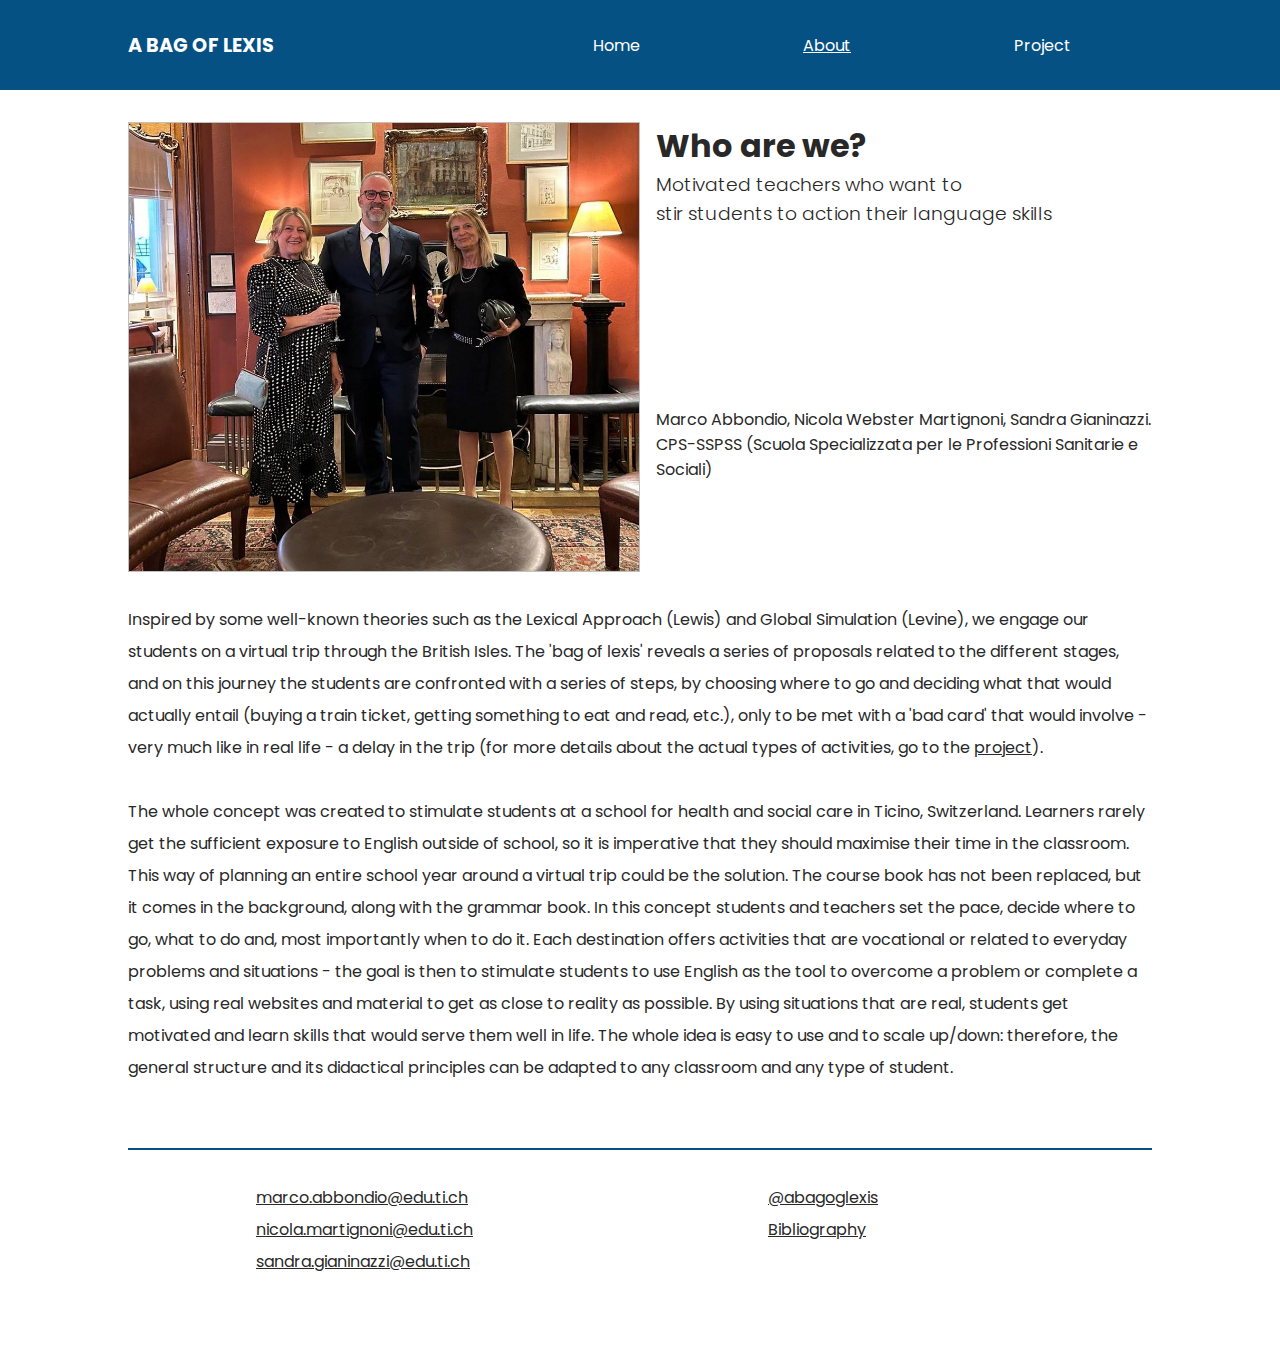
<file: about.html>
<!DOCTYPE html>
<html lang="en">
  <head>
    <meta charset="UTF-8">
    <meta name="viewport" content="width=device-width, initial-scale=1.0">
    <title>abagoflexis - about</title>
    <link rel="stylesheet" href="/styles/general.css">
    <link rel="stylesheet" href="/styles/about.css">


    <link rel="preconnect" href="https://fonts.googleapis.com">
    <link rel="preconnect" href="https://fonts.gstatic.com" crossorigin>
    <link href="https://fonts.googleapis.com/css2?family=Poppins:ital,wght@0,100;0,200;0,300;0,400;0,500;0,600;0,700;0,800;0,900;1,100;1,200;1,300;1,400;1,500;1,600;1,700;1,800;1,900&display=swap" rel="stylesheet">
  </head>
  <header>
    <div class="header-title">
      <h3 >A BAG OF LEXIS</h3>
    </div>

    <ul class="header-menu">
        <li > <a href="/"> Home </a></li>
        <li id="selected"> <a href="/about.html"> About </a></li>
        <li > <a href="/project.html"> Project </a></li>
    </ul>
  </header>
  <body>
    <div class="image-presentation">
      <img />
        <div class="side-text">
          <h1>Who are we?</h1>
          <h3>Motivated teachers who want to<br>stir students to action their language skills</h3>
          <p id="names">Marco Abbondio, Nicola Webster Martignoni, Sandra Gianinazzi. CPS-SSPSS (Scuola Specializzata per le Professioni Sanitarie e Sociali)</p>
        </div>
    </div>
    <div class="about-text">
        <p id="par-1">
            Inspired by some well-known theories such as the Lexical Approach (Lewis) and Global Simulation (Levine), we engage our students on a virtual trip through the British Isles. The 'bag of lexis' reveals a series of proposals related to the different stages, and on this journey the students are confronted with a series of steps, by choosing where to go and deciding what that would actually entail (buying a train ticket, getting something to eat and read, etc.), only to be met with a 'bad card' that would involve - very much like in real life - a delay in the trip (for more details about the actual types of activities, go to the <a id="link" href="/project.html">project</a>).
        </p>
        <p id="par-2">
            The whole concept was created to stimulate students at a school for health and social care in Ticino, Switzerland. Learners rarely get the sufficient exposure to English outside of school, so it is imperative that they should maximise their time in the classroom. This way of planning an entire school year around a virtual trip could be the solution. The course book has not been replaced, but it comes in the background, along with the grammar book. In this concept students and teachers set the pace, decide where to go, what to do and, most importantly when to do it. Each destination offers activities that are vocational or related to everyday problems and situations - the goal is then to stimulate students to use English as the tool to overcome a problem or complete a task, using real websites and material to get as close to reality as possible. By using situations that are real, students get motivated and learn skills that would serve them well in life.

            The whole idea is easy to use and to scale up/down: therefore, the general structure and its didactical principles can be adapted to any classroom and any type of student.

        </p>
    </div>
  </body>

  <footer>
    <div class="footer-email">
      <a href="mailto:marco.abbondio@edu.ti.ch">marco.abbondio@edu.ti.ch</a>
      <a href="mailto:nicola.martignoni@edu.ti.ch">nicola.martignoni@edu.ti.ch</a>
      <a href="mailto:sandra.gianinazzi@edu.ti.ch">sandra.gianinazzi@edu.ti.ch</a>
    </div>
    <div class="footer-2nd">
      <a target="_blank" href="https://www.instagram.com/abagoflexis?utm_source=ig_web_button_share_sheet&igsh=ZDNlZDc0MzIxNw==">@abagoglexis</a>
      <a href="bibliography.html">Bibliography</a>
    </div>
  </footer>
</html>
</file>
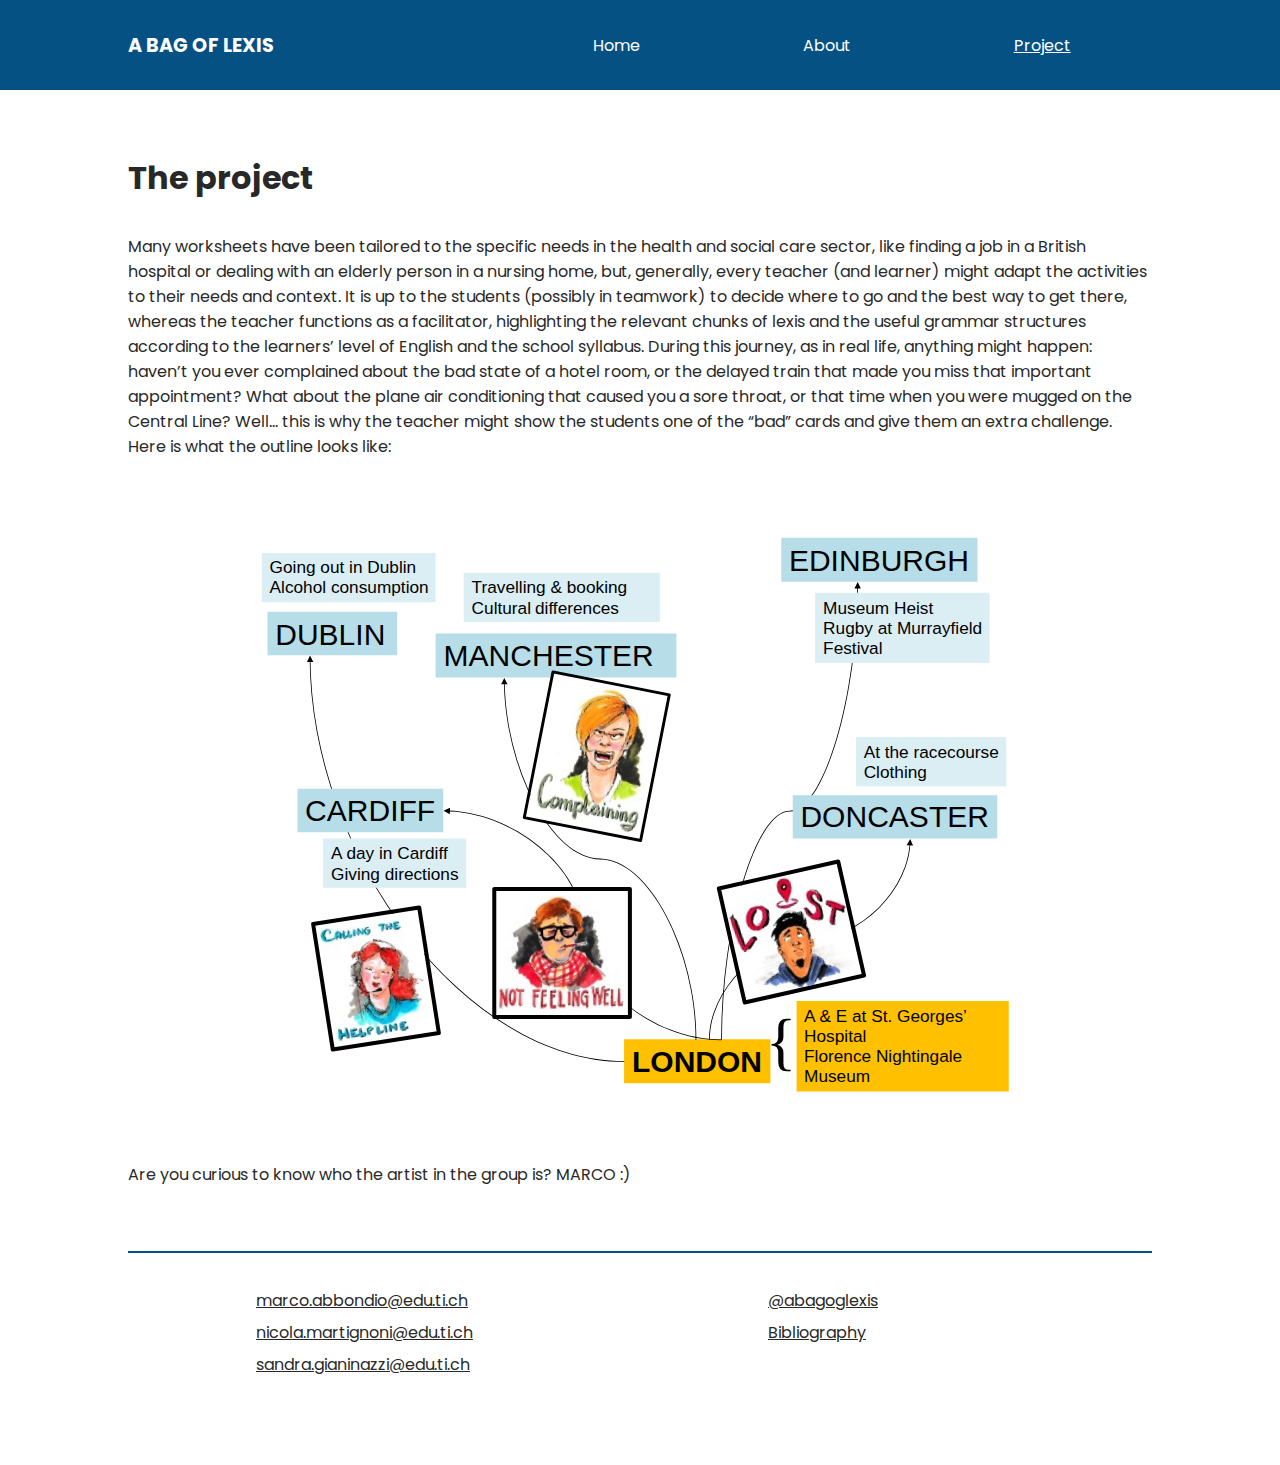
<file: project.html>
<!DOCTYPE html>
<html lang="en">
  <head>
    <meta charset="UTF-8">
    <meta name="viewport" content="width=device-width, initial-scale=1.0">
    <title>abagoflexis - project</title>
    <link rel="stylesheet" href="/styles/general.css">
    <link rel="stylesheet" href="/styles/project.css">


    <link rel="preconnect" href="https://fonts.googleapis.com">
    <link rel="preconnect" href="https://fonts.gstatic.com" crossorigin>
    <link href="https://fonts.googleapis.com/css2?family=Poppins:ital,wght@0,100;0,200;0,300;0,400;0,500;0,600;0,700;0,800;0,900;1,100;1,200;1,300;1,400;1,500;1,600;1,700;1,800;1,900&display=swap" rel="stylesheet">
  </head>
  <header>
    <div class="header-title">
      <h3 >A BAG OF LEXIS</h3>
    </div>

    <ul class="header-menu">
        <li > <a href="/"> Home </a></li>
        <li > <a href="/about.html"> About </a></li>
        <li id="selected"> <a href="/project.html"> Project </a></li>
    </ul>
  </header>
  <body>
    <div class="project">
      <h1>The project</h1>
      <p>
        Many worksheets have been tailored to the specific needs in the health and social care sector, like finding a job in a British hospital or dealing with an elderly person in a nursing home, but, generally, every teacher (and learner) might adapt the activities to their needs and context. 
        It is up to the students (possibly in teamwork) to decide where to go and the best way to get there, whereas the teacher functions as a facilitator, highlighting the relevant chunks of lexis and the useful grammar structures according to the learners’ level of English and the school syllabus.
        During this journey, as in real life, anything might happen: haven’t you ever complained about the bad state of a hotel room, or the delayed train that made you miss that important appointment? What about the plane air conditioning that caused you a sore throat, or that time when you were mugged on the Central Line? Well… this is why the teacher might show the students one of the “bad” cards and give them an extra challenge.
        Here is what the outline looks like:
      </p>
      <div class="project-image"><img src="/images/project.svg" /></div>
      <p>Are you curious to know who the artist in the group is? MARCO :)</p>
  </div>
  </body>

  <footer>
    <div class="footer-email">
      <a href="mailto:marco.abbondio@edu.ti.ch">marco.abbondio@edu.ti.ch</a>
      <a href="mailto:nicola.martignoni@edu.ti.ch">nicola.martignoni@edu.ti.ch</a>
      <a href="mailto:sandra.gianinazzi@edu.ti.ch">sandra.gianinazzi@edu.ti.ch</a>
    </div>
    <div class="footer-2nd">
      <a target="_blank" href="https://www.instagram.com/abagoflexis?utm_source=ig_web_button_share_sheet&igsh=ZDNlZDc0MzIxNw==">@abagoglexis</a>
      <a href="bibliography.html">Bibliography</a>
    </div>
  </footer>
</html>
</file>
<file: styles/general.css>
*, body{
    margin: 0;
    padding: 0;
    font-family: "Poppins", sans-serif;
    color: rgb(40, 40, 40);
}

/* navbar */
header{
    width: 100vw;
    height: 10vh;
    background-color: #065184;

    color: white;

    display: flex;
    flex-direction: row;
}

.header-title{
    width: 30vw;
    margin-left: 10vw;
    display: flex;
    align-items: center;
    /* justify-content: center; */
}
.header-title h3{
    color: white;
    font-size: larger;
}

.header-menu{
    width: 50vw;
    margin-right: 10vw;

    display: flex;
    flex-direction: row;
    justify-content: space-around;
    align-items: center;
}

.header-menu li{
    list-style: none;
}
.header-menu li a{
    text-decoration: none;
    color: white;
}
.header-menu li a:hover{
    text-decoration: underline;
}
#selected{
    text-decoration: underline white;
}

/* footer */
footer{
    width: 80vw;
    height: 20vh;
    border-top: #065184 solid 2px;
    margin: 5vw 10vw 0 10vw;
    padding-top: 2em;

    display: flex;
    flex-direction: row;
    justify-content: space-around;
    align-items: start;
}

.footer-email, .footer-2nd{
    display: flex;
    flex-direction: column;
    width: 20vw;
}
.footer-email a, .footer-2nd a{
    line-height: 2em;
}
.footer-email a:hover, .footer-2nd a:hover{
    color: #065184;
}

@media only screen and (max-width: 600px) {
    header{
        flex-direction: column;
        height: 30vw;
    }
    .header-title{
        width: 100vw;
        height: 15vw;
        margin: 0;
        justify-content: center;
    }
    .header-menu{
        width: calc(100vw - 36px);
        height: 15vw;
        margin: 0;
    }
    .header-menu li a{
        text-decoration: none;
        color: white;
        padding: 2px 6px;
    }

    #selected{
        text-decoration: none;
        background-color: rgba(255, 255, 255, 0.28);
        border-radius: 4px;
    }
    .header-menu li a:hover{
        text-decoration: none;
        background-color: rgba(255, 255, 255, 0.28);
        border-radius: 4px;
    }

    footer{
        width: 100vw;
        height: 80vw;
        margin: 2em 0 0 0;
        flex-direction: column;
    }
    .footer-email, .footer-2nd{
        width: 80vw;
        margin: 0 10vw;
    }
    .footer-email a, .footer-2nd a{
        line-height: 3em;
    }
  }
</file>
<file: styles/about.css>
.image-presentation{
    width: 80vw;
    margin: 0 10vw;
    display: flex;
    flex-direction: row;
    align-items: start;
    margin-top: 2em;
}

.image-presentation img{
    width: 40vw;
    height: 50vh;
    background-image: url("../images/group.JPG");
    background-size: cover;
    background-position: center;
}
.side-text{
    width: calc(40vw - 2em);
    height: 40vh;
    padding: 0 1em;
    position: relative;
}
.side-text h3{
    font-weight: 300;
}
#names{
    position: absolute;
    bottom: 0;
}
#link:hover{
    color: #065184;
}

.about-text{
    width: 80vw;
    margin: 0 10vw;
    color: rgb(40, 40, 40);
    line-height: 2em;
}

.about-text p{
    margin: 2em 0;
}

@media only screen and (max-width: 600px) {
    .image-presentation{
        width: 100vw;
        height: 200vw;
        margin: 0;
        flex-direction: column;
        align-items: center;
        justify-content: space-around;
    }
    .image-presentation img{
        width: 100vw;
        height: 1500vw;
        background-image: url("../images/group.JPG");
    }
    .side-text{
        width: 90vw;
        height: 70vh;
        margin: 1em 0 0 0;
    }
    #names{
        position: relative;
        margin-top: 1em;
    }
    .about-text{
        width: 90vw;
        margin: 0 5vw;
        text-align: justify;
        margin-top: 10vw;
        border-top: gray 1px solid;
    }
}
</file>
<file: styles/project.css>
.project{
    width: 80vw;
    margin: 0 10vw;
    display: flex;
    flex-direction: column;
}
.project h1{
    margin-top: 2em;
    margin-bottom: 1em;
}
.project-image{
    width: 80vw;
    display: flex;
    align-items: center;
    justify-content: center;
}
.project img{
    width: 60vw;
    margin: 4em;
}

@media only screen and (max-width: 600px) {
    .project{
        width: 90vw;
        margin: 0 5vw;
        text-align: justify;
    }
    .project h1{
        margin-top: 1em;
        margin-bottom: 0.5em;
    }
    .project-image{
        width: 90vw;
    }
    .project img{
        width: 90vw;
        margin: 2em;
    }
}
</file>
